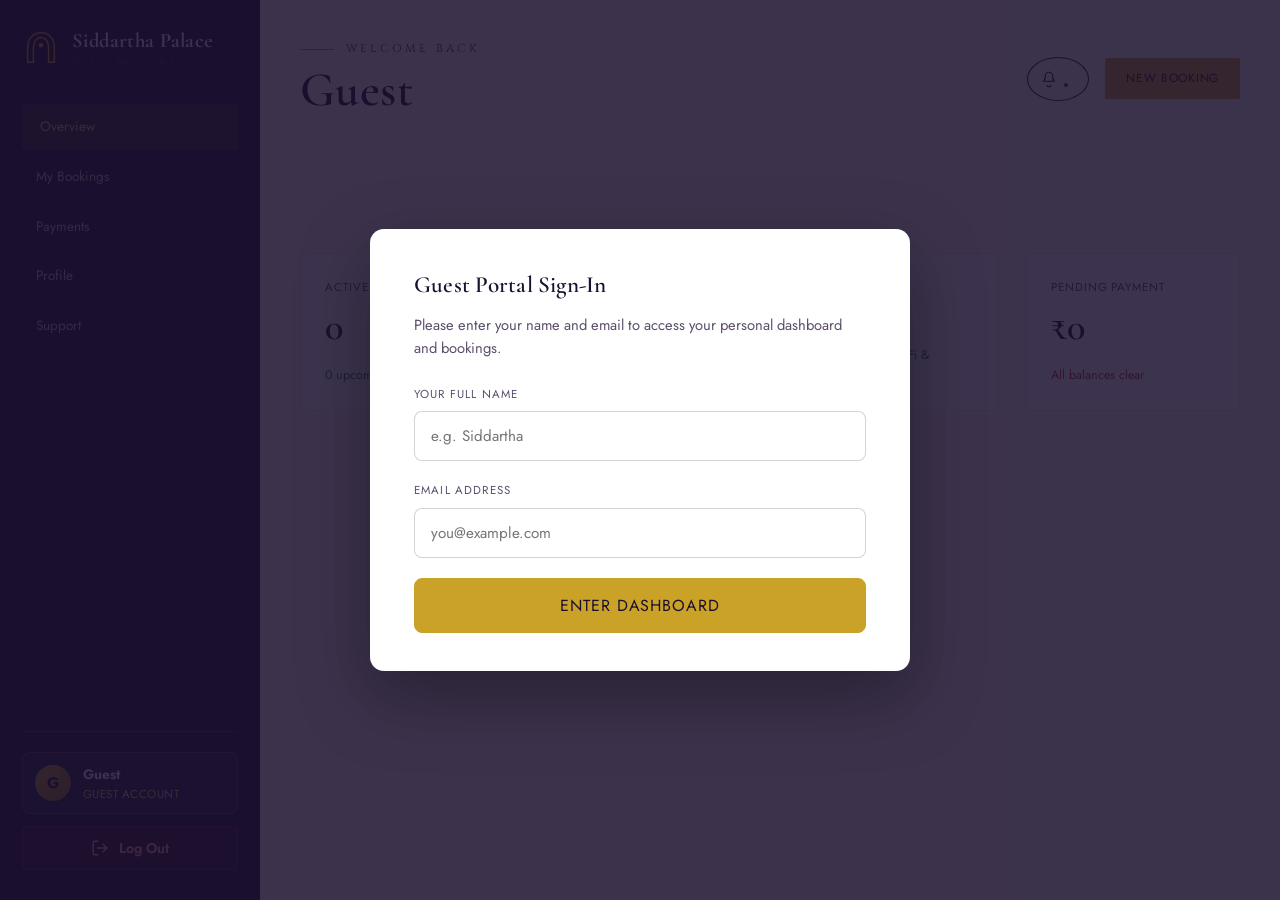
<file: customer-dashboard.html>
<!DOCTYPE html>
<html lang="en">
<head>
<meta charset="UTF-8">
<title>My Dashboard — Siddartha Palace</title>
<meta name="viewport" content="width=device-width, initial-scale=1.0">
<link rel="icon" href="data:,">
<link rel="stylesheet" href="assets/styles.css">
</head>
<body>
<div class="page-loader"><svg class="loader-mark" viewBox="0 0 40 40" fill="none"><path d="M20 4C10 4 4 12 4 20s6 16 16 16 16-8 16-16S30 4 20 4Z" stroke="#C9A227" stroke-width="1.4" stroke-dasharray="6 6"/></svg></div>

<div class="dash">
  <aside class="dash-side">
    <a href="index.html" class="brand" target="_blank" rel="noopener">
      <svg class="crest" viewBox="0 0 40 40" fill="none"><path d="M20 3C11 3 6 10 6 18v16h6V19c0-7 3.5-11 8-11s8 4 8 11v15h6V18C34 10 29 3 20 3Z" stroke="#C9A227" stroke-width="1.6"/><circle cx="20" cy="16" r="2.4" fill="#C9A227"/></svg>
      <span class="brand-text"><b>Siddartha Palace</b><em>Guest Account</em></span>
    </a>
    <nav class="dash-nav">
      <a href="#" class="active" onclick="switchSection(event,'overview')">Overview</a>
      <a href="#" onclick="switchSection(event,'bookings')">My Bookings</a>
      <a href="#" onclick="switchSection(event,'payments')">Payments</a>
      <a href="#" onclick="switchSection(event,'profile')">Profile</a>
      <a href="#" onclick="switchSection(event,'support')">Support</a>
    </nav>
    <div class="dash-side-footer">
      <div class="dash-user-card">
        <div class="dash-user-avatar" id="sidebarUserAvatar">G</div>
        <div class="dash-user-info">
          <b id="sidebarUserName">Guest</b>
          <span id="sidebarUserTier">Guest Account</span>
        </div>
      </div>
      <button type="button" class="dash-logout-btn" id="logoutBtn" onclick="handleCustomerLogout(event)">
        <svg width="18" height="18" viewBox="0 0 24 24" fill="none" stroke="currentColor" stroke-width="2" stroke-linecap="round" stroke-linejoin="round"><path d="M9 21H5a2 2 0 0 1-2-2V5a2 2 0 0 1 2-2h4"/><polyline points="16 17 21 12 16 7"/><line x1="21" y1="12" x2="9" y2="12"/></svg>
        <span>Log Out</span>
      </button>
    </div>
  </aside>

  <main class="dash-main">
    <!-- Success alert if redirected after booking -->
    <div id="bookingSuccessAlert" style="display:none; background:rgba(31,111,84,.12); border:1px solid var(--emerald); border-radius:6px; padding:14px 20px; margin-bottom:24px; color:var(--emerald); align-items:center; justify-content:space-between;">
      <div class="flex items-center gap-2">
        <svg width="20" height="20" viewBox="0 0 24 24" fill="none"><path d="M20 6L9 17l-5-5" stroke="currentColor" stroke-width="2" stroke-linecap="round"/></svg>
        <span id="bookingSuccessText"><b>Reservation Confirmed!</b> Your new booking has been saved to the database.</span>
      </div>
      <button onclick="document.getElementById('bookingSuccessAlert').style.display='none'" style="background:none; border:none; color:inherit; font-size:1.2rem; cursor:pointer;">&times;</button>
    </div>

    <div class="flex justify-between items-center" style="flex-wrap:wrap; gap:16px;">
      <div>
        <p class="eyebrow" style="margin-bottom:6px;">Welcome Back</p>
        <h2 id="guestGreetingName" style="margin-bottom:0;">Guest</h2>
      </div>
      <div class="flex items-center gap-2">
        <div class="notif-wrap">
          <button class="btn icon-only outline" aria-label="Notifications">
            <svg width="18" height="18" viewBox="0 0 24 24" fill="none"><path d="M12 3a5 5 0 00-5 5v3l-2 4h14l-2-4V8a5 5 0 00-5-5z" stroke="currentColor" stroke-width="1.6" fill="none"/><path d="M9.5 20a2.5 2.5 0 005 0" stroke="currentColor" stroke-width="1.6" fill="none"/></svg>
            <span class="notif-dot"></span>
          </button>
          <div class="notif-panel">
            <div class="notif-item"><b>Member Privileges</b><span id="notifTierText">Enjoy Bronze Tier member benefits</span></div>
            <div class="notif-item"><b>Concierge Desk</b><span>24/7 room service &amp; travel assistance</span></div>
          </div>
        </div>
        <a href="rooms.html" class="btn gold small"><span>New Booking</span></a>
      </div>
    </div>

    <!-- OVERVIEW -->
    <section id="sec-overview" class="dash-section mt-3">
      <div class="grid cols-4">
        <div class="kpi"><div class="lbl">Active Bookings</div><div class="num" id="kpiActiveBookings">0</div><div class="delta up" id="kpiActiveSub">0 upcoming stays</div></div>
        <div class="kpi"><div class="lbl">Total Stays</div><div class="num" id="kpiTotalStays">0</div><div class="delta up">Since registration</div></div>
        <div class="kpi"><div class="lbl">Loyalty Tier</div><div class="num" id="kpiLoyaltyTier" style="font-size:1.6rem;">Bronze</div><div class="delta up" id="kpiLoyaltyPts">Complimentary WiFi &amp; Breakfast</div></div>
        <div class="kpi"><div class="lbl">Pending Payment</div><div class="num" id="kpiPendingPay">₹0</div><div class="delta down" id="kpiPendingStatus">All balances clear</div></div>
      </div>

      <!-- UPCOMING STAY SECTION (DYNAMIC) -->
      <div id="upcomingStayContainer">
        <!-- Populated dynamically by JS -->
      </div>
    </section>

    <!-- BOOKINGS -->
    <section id="sec-bookings" class="dash-section mt-3" style="display:none;">
      <div class="flex justify-between items-center mb-2" style="margin-bottom:16px;">
        <h3 style="margin:0;">My Reservations</h3>
        <a href="rooms.html" class="btn gold small"><span>+ Book Another Room</span></a>
      </div>
      <div class="table-wrap">
        <table>
          <thead><tr><th>Booking ID</th><th>Room Type</th><th>Dates</th><th>Status</th><th>Total (INR)</th><th>Action</th></tr></thead>
          <tbody id="bookingsTableBody">
            <!-- Populated dynamically -->
          </tbody>
        </table>
      </div>
    </section>

    <!-- PAYMENTS -->
    <section id="sec-payments" class="dash-section mt-3" style="display:none;">
      <div class="grid cols-3">
        <div class="kpi"><div class="lbl">Total Paid</div><div class="num" id="kpiPaidTotal">₹0</div></div>
        <div class="kpi"><div class="lbl">Pending Balance</div><div class="num" id="kpiPendingTotal">₹0</div></div>
        <div class="kpi"><div class="lbl">Preferred Method</div><div class="num" style="font-size:1.4rem;" id="kpiPrefMethod">UPI</div></div>
      </div>
      <div class="table-wrap mt-2">
        <table>
          <thead><tr><th>Payment ID</th><th>Booking Code</th><th>Amount</th><th>Method</th><th>Status</th><th>Receipt</th></tr></thead>
          <tbody id="paymentsTableBody">
            <!-- Populated dynamically -->
          </tbody>
        </table>
      </div>
    </section>

    <!-- PROFILE -->
    <section id="sec-profile" class="dash-section mt-3" style="display:none;">
      <div class="panel" style="max-width:760px; padding:38px 44px; border-radius:14px;">
        <h3>My Profile</h3>
        <div class="divider-arch" style="margin:14px 0 24px;"></div>
        <form id="profileForm">
          <div class="form-row">
            <div class="form-field"><label>Full Name</label><input type="text" id="profName" required placeholder="Your full name" style="padding:13px 16px; border-radius:8px;"></div>
            <div class="form-field"><label>Phone Number</label><input type="tel" id="profPhone" placeholder="+91 98765 43210" style="padding:13px 16px; border-radius:8px;"></div>
          </div>
          <div class="form-field"><label>Email Address</label><input type="email" id="profEmail" readonly style="background:rgba(27,16,48,.04); cursor:not-allowed; padding:13px 16px; border-radius:8px;"></div>
          <div class="form-field"><label>Nationality</label><input type="text" id="profNation" value="India" style="padding:13px 16px; border-radius:8px;"></div>
          <button type="submit" class="btn gold" style="padding:14px 28px; border-radius:8px;"><span>Save Profile Changes</span></button>
        </form>
        <div class="divider-arch" style="margin:34px 0 20px;"></div>
        <form id="passForm">
          <h3 style="font-size:1.2rem;">Change Password</h3>
          <div class="form-field mt-1"><label>Current Password</label><input type="password" placeholder="••••••••" style="padding:13px 16px; border-radius:8px;"></div>
          <div class="form-field"><label>New Password</label><input type="password" placeholder="At least 8 characters" style="padding:13px 16px; border-radius:8px;"></div>
          <button type="submit" class="btn outline" style="padding:14px 28px; border-radius:8px;"><span>Update Password</span></button>
        </form>
      </div>
    </section>

    <!-- SUPPORT -->
    <section id="sec-support" class="dash-section mt-3" style="display:none;">
      <div class="panel" style="max-width:760px; padding:38px 44px; border-radius:14px;">
        <h3>Contact Concierge Support</h3>
        <div class="divider-arch" style="margin:14px 0 24px;"></div>
        <form id="supportForm">
          <div class="form-field"><label>Subject</label><input type="text" required placeholder="e.g. Early check-in or airport pickup request" style="padding:13px 16px; border-radius:8px;"></div>
          <div class="form-field"><label>Message</label><textarea rows="5" required placeholder="Tell us how we can assist you" style="padding:13px 16px; border-radius:8px;"></textarea></div>
          <button type="submit" class="btn gold" style="padding:14px 28px; border-radius:8px;"><span>Send Request</span></button>
        </form>
      </div>
    </section>
  </main>
</div>

<!-- Identification Modal if user visits directly without login -->
<div id="identifyModal" style="display:none; position:fixed; inset:0; background:rgba(27,16,48,.85); z-index:1000; align-items:center; justify-content:center; padding:20px;">
  <div style="background:#fff; border-radius:14px; max-width:540px; width:100%; padding:38px 44px; box-shadow:0 25px 70px rgba(0,0,0,.35);">
    <h3 style="margin-top:0; font-size:1.45rem;">Guest Portal Sign-In</h3>
    <p class="muted" style="font-size:.92rem; margin-bottom:24px;">Please enter your name and email to access your personal dashboard and bookings.</p>
    <form id="identifyForm">
      <div class="form-field">
        <label for="idName">Your Full Name</label>
        <input type="text" id="idName" required placeholder="e.g. Siddartha" style="padding:13px 16px; border-radius:8px;">
      </div>
      <div class="form-field">
        <label for="idEmail">Email Address</label>
        <input type="email" id="idEmail" required placeholder="you@example.com" style="padding:13px 16px; border-radius:8px;">
      </div>
      <button type="submit" class="btn gold block" style="padding:15px; font-size:1rem; border-radius:8px;"><span>Enter Dashboard</span></button>
    </form>
  </div>
</div>

<script src="assets/script.js"></script>
<script>
  const API_BASE = '/api';

  function getRoomImage(roomType) {
    const t = (roomType || '').toLowerCase();
    if (t.includes('deluxe')) return 'assets/images/rooms/deluxe-double.jpg';
    if (t.includes('executive')) return 'assets/images/rooms/executive-suite.jpg';
    if (t.includes('presidential')) return 'assets/images/rooms/presidential-suite.jpg';
    if (t.includes('family')) return 'assets/images/rooms/family-room.jpg';
    if (t.includes('standard double')) return 'assets/images/rooms/standard-double.jpg';
    return 'assets/images/rooms/standard-single.jpg';
  }

  function switchSection(e, name) {
    e.preventDefault();
    document.querySelectorAll('.dash-nav a').forEach(a => a.classList.remove('active'));
    e.target.classList.add('active');
    document.querySelectorAll('.dash-section').forEach(s => s.style.display = 'none');
    const sec = document.getElementById('sec-' + name);
    if (sec) sec.style.display = 'block';
  }

  function handleCustomerLogout(e) {
    if (e) {
      if (typeof e.preventDefault === 'function') e.preventDefault();
      if (typeof e.stopPropagation === 'function') e.stopPropagation();
    }
    localStorage.removeItem('sp_user');
    localStorage.removeItem('sp_token');
    window.dispatchEvent(new Event('user-auth-changed'));
    window.location.href = 'login.html';
  }

  document.getElementById('logoutBtn')?.addEventListener('click', handleCustomerLogout);

  let currentUser = null;
  let userBookings = [];

  async function initDashboard() {
    const savedUser = localStorage.getItem('sp_user');
    if (!savedUser) {
      document.getElementById('identifyModal').style.display = 'flex';
      return;
    }

    currentUser = JSON.parse(savedUser);
    renderUserProfile(currentUser);

    await loadCustomerData(currentUser.email);

    const urlParams = new URLSearchParams(window.location.search);
    if (urlParams.get('booked') === '1') {
      const code = urlParams.get('code') || '';
      const alertBox = document.getElementById('bookingSuccessAlert');
      alertBox.style.display = 'flex';
      document.getElementById('bookingSuccessText').innerHTML = '<b>Reservation Confirmed!</b> Booking <strong>' + code + '</strong> has been saved. Your upcoming stay is shown below.';
      window.history.replaceState({}, document.title, window.location.pathname);
    }
  }

  function renderUserProfile(user) {
    const name = user.full_name || 'Valued Guest';
    const initial = (name.trim().charAt(0) || 'G').toUpperCase();
    const tier = user.loyalty_tier || 'Bronze';

    document.getElementById('guestGreetingName').textContent = name;
    document.getElementById('kpiLoyaltyTier').textContent = tier;
    document.getElementById('notifTierText').textContent = 'Enjoy ' + tier + ' Tier member perks';

    // Sidebar user profile card
    const sideAvatar = document.getElementById('sidebarUserAvatar');
    const sideName = document.getElementById('sidebarUserName');
    const sideTier = document.getElementById('sidebarUserTier');
    if (sideAvatar) sideAvatar.textContent = initial;
    if (sideName) sideName.textContent = name;
    if (sideTier) sideTier.textContent = tier + ' Tier Guest';

    document.getElementById('profName').value = name;
    document.getElementById('profEmail').value = user.email || '';
    document.getElementById('profPhone').value = user.phone_number || '';
    document.getElementById('profNation').value = user.nationality || 'India';
  }

  async function loadCustomerData(email) {
    if (!email) return;

    try {
      const pResp = await fetch(`${API_BASE}/auth/profile?email=${encodeURIComponent(email)}`);
      const pData = await pResp.json();
      if (pData.success && pData.data) {
        currentUser = { ...currentUser, ...pData.data };
        localStorage.setItem('sp_user', JSON.stringify(currentUser));
        renderUserProfile(currentUser);
      }
    } catch (err) {
      console.warn('Profile fetch fallback to local store:', err);
    }

    try {
      const bResp = await fetch(`${API_BASE}/bookings?email=${encodeURIComponent(email)}`);
      const bData = await bResp.json();
      if (bData.success && Array.isArray(bData.data)) {
        userBookings = bData.data;
      }
    } catch (err) {
      console.warn('Bookings API fallback to local store:', err);
    }

    if (!userBookings.length) {
      const localBookings = JSON.parse(localStorage.getItem('sp_user_bookings') || '[]');
      userBookings = localBookings.filter(b => !b.customer_email || b.customer_email.toLowerCase() === email.toLowerCase());
    }

    renderDashboardBookings(userBookings);
  }

  function renderDashboardBookings(bookings) {
    const upcomingContainer = document.getElementById('upcomingStayContainer');
    const bookingsTbody = document.getElementById('bookingsTableBody');
    const paymentsTbody = document.getElementById('paymentsTableBody');

    const activeList = bookings.filter(b => b.booking_status === 'upcoming' || b.booking_status === 'checked_in');
    const totalCount = bookings.length;
    let totalPaid = 0;
    let pendingBal = 0;

    bookings.forEach(b => {
      if (b.payment_status === 'completed') totalPaid += parseFloat(b.total_amount || 0);
      else if (b.payment_status === 'pending') pendingBal += parseFloat(b.total_amount || 0);
    });

    document.getElementById('kpiActiveBookings').textContent = activeList.length;
    document.getElementById('kpiActiveSub').textContent = `${activeList.length} upcoming stay${activeList.length === 1 ? '' : 's'}`;
    document.getElementById('kpiTotalStays').textContent = totalCount;
    document.getElementById('kpiPendingPay').textContent = '₹' + pendingBal.toLocaleString('en-IN');
    document.getElementById('kpiPendingStatus').textContent = pendingBal > 0 ? 'Payment due soon' : 'All balances clear';
    document.getElementById('kpiPaidTotal').textContent = '₹' + totalPaid.toLocaleString('en-IN');
    document.getElementById('kpiPendingTotal').textContent = '₹' + pendingBal.toLocaleString('en-IN');

    if (activeList.length === 0) {
      upcomingContainer.innerHTML = `
        <div class="panel mt-3 text-center" style="padding:48px 24px; border:1px dashed rgba(201,162,39,.35); background:rgba(251,248,241,.6);">
          <div style="width:60px; height:60px; border-radius:50%; background:rgba(201,162,39,.15); margin:0 auto 16px; display:flex; align-items:center; justify-content:center; color:var(--gold);">
            <svg width="28" height="28" viewBox="0 0 24 24" fill="none"><path d="M3 9l9-7 9 7v11a2 2 0 01-2 2H5a2 2 0 01-2-2z" stroke="currentColor" stroke-width="1.6"/><polyline points="9 22 9 12 15 12 15 22" stroke="currentColor" stroke-width="1.6"/></svg>
          </div>
          <h3 style="margin-bottom:8px;">You Have No Active Bookings</h3>
          <p class="muted" style="max-width:460px; margin:0 auto 24px;">Experience the serenity and heritage luxury of Siddartha Palace. Choose from our handcrafted suites and reserve your stay.</p>
          <a href="rooms.html" class="btn gold"><span>Browse &amp; Book Rooms</span></a>
        </div>
      `;
    } else {
      const topStay = activeList[0];
      const roomImg = getRoomImage(topStay.room_type);
      const floor = topStay.floor || (topStay.room_number ? topStay.room_number.charAt(0) : '1');
      upcomingContainer.innerHTML = `
        <div class="panel mt-3">
          <div class="flex justify-between items-center" style="flex-wrap:wrap; gap:10px;">
            <div>
              <span class="badge ok">✓ Confirmed &amp; Guaranteed</span>
              <span class="tag" style="margin-left:8px;">Booking #${topStay.booking_code}</span>
            </div>
            <span class="badge" style="background:rgba(30,130,76,.1); color:#1e824c; border:1px solid rgba(30,130,76,.3); font-size:.78rem;">
              📨 Room Voucher Dispatched via Email &amp; SMS
            </span>
          </div>
          <div class="divider-arch" style="margin:14px 0 20px;"></div>
          <div class="flex justify-between items-start" style="flex-wrap:wrap; gap:20px;">
            <div class="flex gap-2 items-start" style="flex:1; min-width:280px;">
              <div class="art-panel arch-frame" style="width:110px; height:110px; position:relative; overflow:hidden; border-radius:10px; flex-shrink:0;">
                <img class="room-img" src="${roomImg}" alt="${topStay.room_type}" style="width:100%; height:100%; object-fit:cover;">
              </div>
              <div>
                <h3 style="margin-bottom:4px; font-size:1.25rem;">${topStay.room_type}</h3>
                <p style="margin-bottom:6px; color:var(--maroon); font-weight:600;">
                  🚪 Assigned: Room ${topStay.room_number || '101'} · Floor ${floor}
                </p>
                <p class="muted" style="margin-bottom:6px; font-size:.85rem;">
                  📅 <strong>Check-in:</strong> ${topStay.check_in_date} (From 2:00 PM) → <strong>Check-out:</strong> ${topStay.check_out_date} (Until 11:00 AM)
                </p>
                <p class="muted" style="margin-bottom:8px; font-size:.82rem;">
                  ⏳ <strong>Duration:</strong> ${topStay.nights || 1} Night${(topStay.nights || 1) === 1 ? '' : 's'} · 👥 <strong>Guests:</strong> ${topStay.guests_count || 1} Guest${(topStay.guests_count || 1) === 1 ? '' : 's'} · 💰 <strong>Total Paid:</strong> ₹${Number(topStay.total_amount || 0).toLocaleString('en-IN')}
                </p>
                <div class="flex gap-1" style="flex-wrap:wrap;">
                  <span style="font-size:.74rem; background:rgba(201,162,39,.12); color:var(--ink); padding:2px 8px; border-radius:4px;">✨ Palace Wi-Fi</span>
                  <span style="font-size:.74rem; background:rgba(201,162,39,.12); color:var(--ink); padding:2px 8px; border-radius:4px;">☕ Breakfast Included</span>
                  <span style="font-size:.74rem; background:rgba(201,162,39,.12); color:var(--ink); padding:2px 8px; border-radius:4px;">🏊 Pool Access</span>
                  <span style="font-size:.74rem; background:rgba(201,162,39,.12); color:var(--ink); padding:2px 8px; border-radius:4px;">🚗 Free Valet</span>
                </div>
              </div>
            </div>
            <div class="flex gap-1" style="align-self:center;">
              <button class="btn small outline" onclick="openInvoice('${topStay.booking_code}', '${topStay.room_type}', '${topStay.total_amount}')"><span>View Invoice</span></button>
              <button class="btn small outline" onclick="cancelStay('${topStay.booking_code}')" style="color:var(--maroon); border-color:rgba(110,30,43,.3);"><span>Cancel</span></button>
            </div>
          </div>
        </div>
      `;
    }

    if (bookings.length === 0) {
      bookingsTbody.innerHTML = `
        <tr>
          <td colspan="6" class="text-center muted" style="padding:32px 16px;">
            No bookings found. <a href="rooms.html" style="color:var(--maroon); text-decoration:underline; font-weight:500;">Reserve your first stay</a> at Siddartha Palace.
          </td>
        </tr>
      `;
    } else {
      bookingsTbody.innerHTML = bookings.map(b => {
        const badgeClass = b.booking_status === 'upcoming' ? 'warn' : b.booking_status === 'checked_out' ? 'ok' : b.booking_status === 'cancelled' ? 'bad' : 'info';
        const badgeLabel = b.booking_status === 'upcoming' ? 'Upcoming' : b.booking_status === 'checked_out' ? 'Completed' : b.booking_status === 'cancelled' ? 'Cancelled' : 'Checked-In';
        return `
          <tr>
            <td><b>${b.booking_code}</b></td>
            <td>${b.room_type}</td>
            <td>${b.check_in_date} – ${b.check_out_date}</td>
            <td><span class="badge ${badgeClass}">${badgeLabel}</span></td>
            <td><b>₹${parseFloat(b.total_amount || 0).toLocaleString('en-IN')}</b></td>
            <td class="flex gap-1">
              <button class="btn small outline" onclick="openInvoice('${b.booking_code}', '${b.room_type}', '${b.total_amount}')"><span>View</span></button>
              ${b.booking_status === 'upcoming' ? `<button class="btn small outline" onclick="cancelStay('${b.booking_code}')" style="color:var(--maroon);"><span>Cancel</span></button>` : ''}
            </td>
          </tr>
        `;
      }).join('');
    }

    if (bookings.length === 0) {
      paymentsTbody.innerHTML = `
        <tr>
          <td colspan="6" class="text-center muted" style="padding:32px 16px;">
            No payment records found.
          </td>
        </tr>
      `;
    } else {
      paymentsTbody.innerHTML = bookings.map((b, idx) => {
        const payId = 'P' + String(1000 + idx + 1).padStart(5, '0');
        const isPaid = b.payment_status === 'completed';
        return `
          <tr>
            <td>${payId}</td>
            <td>${b.booking_code}</td>
            <td><b>₹${parseFloat(b.total_amount || 0).toLocaleString('en-IN')}</b></td>
            <td>${b.payment_method || 'UPI'}</td>
            <td><span class="badge ${isPaid ? 'ok' : 'warn'}">${isPaid ? 'Completed' : 'Pending'}</span></td>
            <td><button class="btn small outline" onclick="openInvoice('${b.booking_code}', '${b.room_type}', '${b.total_amount}')"><span>Receipt</span></button></td>
          </tr>
        `;
      }).join('');
    }
  }

  function openInvoice(code, room, amount) {
    const guest = currentUser ? currentUser.full_name : 'Guest';
    openResult({
      title: 'Booking Invoice',
      heading: 'Siddartha Palace Invoice',
      message: `Official invoice for reservation ${code}. Thank you for choosing Siddartha Palace, ${guest}.`,
      icon: 'download',
      tone: 'gold',
      meta: [
        { label: 'Booking Code', value: code },
        { label: 'Guest Name', value: guest },
        { label: 'Room Type', value: room },
        { label: 'Total Paid', value: '₹' + parseFloat(amount || 0).toLocaleString('en-IN') },
        { label: 'Status', value: 'Confirmed & Paid' }
      ]
    });
  }

  async function cancelStay(code) {
    if (!confirm(`Are you sure you want to cancel reservation ${code}?`)) return;

    try {
      await fetch(`${API_BASE}/bookings/${code}/cancel`, { method: 'PUT' });
    } catch (err) {
      console.warn('Cancel API fallback:', err);
    }

    userBookings = userBookings.map(b => b.booking_code === code ? { ...b, booking_status: 'cancelled' } : b);
    localStorage.setItem('sp_user_bookings', JSON.stringify(userBookings));
    renderDashboardBookings(userBookings);

    openResult({
      title: 'Cancel Reservation',
      heading: 'Reservation Cancelled',
      message: `Reservation ${code} has been cancelled. Any eligible refund will be processed to your original payment method.`,
      icon: 'trash',
      tone: 'maroon',
      meta: [{ label: 'Booking Code', value: code }, { label: 'Status', value: 'Cancelled' }]
    });
  }

  document.getElementById('profileForm').addEventListener('submit', async (e) => {
    e.preventDefault();
    const full_name = document.getElementById('profName').value.trim();
    const phone_number = document.getElementById('profPhone').value.trim();
    const nationality = document.getElementById('profNation').value.trim();
    const email = currentUser?.email || document.getElementById('profEmail').value.trim();

    currentUser = { ...currentUser, full_name, phone_number, nationality, email };
    localStorage.setItem('sp_user', JSON.stringify(currentUser));
    renderUserProfile(currentUser);

    try {
      await fetch(`${API_BASE}/auth/profile`, {
        method: 'PUT',
        headers: { 'Content-Type': 'application/json' },
        body: JSON.stringify({ email, full_name, phone_number, nationality })
      });
    } catch (err) {
      console.warn('Profile update API error:', err);
    }

    openResult({
      title: 'Save Changes',
      heading: 'Profile Updated',
      message: `Your profile details have been saved to the database. Welcome, ${full_name}!`,
      icon: 'check',
      tone: 'gold'
    });
  });

  document.getElementById('identifyForm').addEventListener('submit', async (e) => {
    e.preventDefault();
    const full_name = document.getElementById('idName').value.trim();
    const email = document.getElementById('idEmail').value.trim();
    if (!full_name || !email) return;

    try {
      const resp = await fetch(`${API_BASE}/auth/google`, {
        method: 'POST',
        headers: { 'Content-Type': 'application/json' },
        body: JSON.stringify({ full_name, email })
      });
      const data = await resp.json();
      if (data.success && data.user) {
        currentUser = data.user;
      }
    } catch (err) {
      currentUser = { full_name, email, loyalty_tier: 'Bronze', role: 'customer' };
    }

    if (!currentUser) currentUser = { full_name, email, loyalty_tier: 'Bronze', role: 'customer' };
    localStorage.setItem('sp_user', JSON.stringify(currentUser));
    document.getElementById('identifyModal').style.display = 'none';

    renderUserProfile(currentUser);
    await loadCustomerData(currentUser.email);
  });

  document.getElementById('passForm').addEventListener('submit', (e) => {
    e.preventDefault();
    openResult({ title: 'Update Password', heading: 'Password Updated', message: 'Your password has been changed securely.', icon: 'check', tone: 'gold' });
  });

  document.getElementById('supportForm').addEventListener('submit', (e) => {
    e.preventDefault();
    if (!validateForm(e.target)) return;
    openResult({ title: 'Send Message', heading: 'Message Sent', message: 'Our concierge team will respond to your request shortly.', icon: 'mail', tone: 'gold' });
  });

  document.addEventListener('DOMContentLoaded', initDashboard);
</script>
</body>
</html>
</file>
<file: assets/styles.css>
/* =========================================================
   SIDDARTHA PALACE — Design System
   Display: Cormorant Garamond | Body: Jost | Label: Cinzel
   Palette: Indigo Night / Antique Gold / Royal Maroon / Ivory
   Signature: the Jharokha arch — palace window silhouette
   ========================================================= */

@import url('https://fonts.googleapis.com/css2?family=Cormorant+Garamond:ital,wght@0,400;0,500;0,600;0,700;1,500&family=Cinzel:wght@500;600&family=Jost:wght@300;400;500;600&display=swap');

:root{
  --ink:#1B1030;
  --ink-2:#241541;
  --maroon:#6E1E2B;
  --maroon-light:#8C2C3B;
  --gold:#C9A227;
  --gold-light:#E7C766;
  --gold-dim:#8a7327;
  --ivory:#F6F0E3;
  --paper:#FBF8F1;
  --text-dark:#251A33;
  --text-soft:#5B4E6B;
  --emerald:#1F6F54;
  --line:rgba(201,162,39,0.35);
  --shadow:0 20px 50px rgba(27,16,48,0.25);
  --radius-arch: 160px 160px 8px 8px;
  --ease: cubic-bezier(.22,.7,.2,1);
}

*{box-sizing:border-box;}
html{scroll-behavior:smooth;}
body{
  margin:0;
  background:var(--paper);
  color:var(--text-dark);
  font-family:'Jost',sans-serif;
  font-weight:400;
  line-height:1.6;
  overflow-x:hidden;
}
h1,h2,h3,h4{
  font-family:'Cormorant Garamond',serif;
  color:var(--ink);
  margin:0 0 .4em;
  font-weight:600;
  letter-spacing:.01em;
}
h1{font-size:clamp(2.6rem,5.5vw,4.6rem); line-height:1.05;}
h2{font-size:clamp(2rem,4vw,3rem); line-height:1.1;}
h3{font-size:clamp(1.3rem,2vw,1.7rem);}
p{color:var(--text-soft); margin:0 0 1em;}
a{color:inherit; text-decoration:none;}
ul{margin:0; padding:0; list-style:none;}
img,svg{display:block; max-width:100%;}
.container{max-width:1180px; margin:0 auto; padding:0 28px;}

.eyebrow{
  font-family:'Cinzel',serif;
  font-size:.72rem;
  letter-spacing:.28em;
  text-transform:uppercase;
  color:var(--maroon);
  display:flex;
  align-items:center;
  gap:12px;
  margin-bottom:14px;
}
.eyebrow::before{
  content:"";
  width:34px; height:1px;
  background:var(--gold);
}

/* ---------- Motion base ---------- */
@media (prefers-reduced-motion: reduce){
  *{animation-duration:.001ms !important; animation-iteration-count:1 !important; transition-duration:.001ms !important; scroll-behavior:auto !important;}
}
.reveal{opacity:0; transform:translateY(28px); transition:opacity .8s var(--ease), transform .8s var(--ease);}
.reveal.in{opacity:1; transform:translateY(0);}
.reveal-stagger > *{opacity:0; transform:translateY(24px); transition:opacity .7s var(--ease), transform .7s var(--ease);}
.reveal-stagger.in > *{opacity:1; transform:translateY(0);}
.reveal-stagger.in > *:nth-child(1){transition-delay:.05s;}
.reveal-stagger.in > *:nth-child(2){transition-delay:.15s;}
.reveal-stagger.in > *:nth-child(3){transition-delay:.25s;}
.reveal-stagger.in > *:nth-child(4){transition-delay:.35s;}
.reveal-stagger.in > *:nth-child(5){transition-delay:.45s;}
.reveal-stagger.in > *:nth-child(6){transition-delay:.55s;}

/* ---------- Jharokha arch signature ---------- */
.arch-frame{
  position:relative;
  border-radius: var(--radius-arch);
  overflow:hidden;
  isolation:isolate;
}
.arch-frame::after{
  content:"";
  position:absolute; inset:10px;
  border:1px solid rgba(247,240,224,.55);
  border-radius: 145px 145px 4px 4px;
  pointer-events:none;
}
.art-panel{
  position:relative;
  background:
    radial-gradient(120% 90% at 30% 0%, rgba(201,162,39,.35), transparent 60%),
    radial-gradient(90% 70% at 85% 100%, rgba(110,30,43,.55), transparent 60%),
    linear-gradient(160deg,#241541 0%, #1B1030 55%, #2b1240 100%);
}
.art-panel.gold{
  background:
    radial-gradient(110% 90% at 20% 10%, rgba(255,255,255,.25), transparent 55%),
    linear-gradient(150deg,#C9A227, #8a5a1e 65%, #6E1E2B 130%);
}
.art-panel.jali::before{
  content:"";
  position:absolute; inset:0;
  background-image: radial-gradient(rgba(247,240,224,.35) 1.4px, transparent 1.6px);
  background-size:16px 16px;
  opacity:.5;
  mix-blend-mode:overlay;
}
.art-panel .motif{
  position:absolute; inset:0; margin:auto;
  width:60%; opacity:.9;
}

/* ---------- Buttons ---------- */
.btn{
  --btn-bg:var(--ink);
  --btn-fg:var(--ivory);
  display:inline-flex; align-items:center; justify-content:center; gap:10px;
  font-family:'Jost',sans-serif;
  font-size:.86rem;
  letter-spacing:.06em;
  text-transform:uppercase;
  padding:15px 30px;
  border-radius:2px;
  border:1px solid var(--btn-bg);
  background:var(--btn-bg);
  color:var(--btn-fg);
  cursor:pointer;
  position:relative;
  overflow:hidden;
  transition:transform .35s var(--ease), box-shadow .35s var(--ease), color .35s ease, background .35s ease;
}
.btn::before{
  content:"";
  position:absolute; inset:0;
  background:var(--gold);
  transform:scaleX(0);
  transform-origin:left;
  transition:transform .45s var(--ease);
  z-index:0;
}
.btn span{position:relative; z-index:1; display:inline-flex; align-items:center; gap:10px; transition:color .35s ease;}
.btn:hover{ box-shadow:0 12px 30px rgba(201,162,39,.35); transform:translateY(-2px);}
.btn:hover::before{transform:scaleX(1);}
.btn:hover span{color:var(--ink);}
.btn:active{transform:translateY(0) scale(.98);}

.btn.gold{--btn-bg:var(--gold); --btn-fg:var(--ink); border-color:var(--gold);}
.btn.gold::before{background:var(--ink);}
.btn.gold:hover span{color:var(--ivory);}

.btn.outline{--btn-bg:transparent; --btn-fg:var(--ink); border-color:var(--ink);}
.btn.outline::before{background:var(--ink);}
.btn.outline:hover span{color:var(--ivory);}

.btn.outline-light{--btn-bg:transparent; --btn-fg:var(--ivory); border-color:rgba(247,240,224,.5);}
.btn.outline-light::before{background:var(--gold);}
.btn.outline-light:hover span{color:var(--ink);}
.btn.outline-light:hover{border-color:var(--gold);}

.btn.small{padding:10px 20px; font-size:.74rem;}
.btn.block{width:100%;}
.btn[disabled]{opacity:.5; cursor:not-allowed; transform:none !important; box-shadow:none !important;}

.btn.icon-only{padding:12px; border-radius:50%;}

/* ripple */
.ripple{position:absolute; border-radius:50%; background:rgba(255,255,255,.55); transform:scale(0); animation:rippleAnim .6s var(--ease); pointer-events:none; z-index:2;}
@keyframes rippleAnim{to{transform:scale(3); opacity:0;}}

/* ---------- Nav ---------- */
.site-header{
  position:sticky; top:0; z-index:200;
  background:rgba(251,248,241,.86);
  backdrop-filter:blur(10px);
  border-bottom:1px solid var(--line);
  transition:box-shadow .3s ease;
}
.site-header.scrolled{box-shadow:0 8px 24px rgba(27,16,48,.08);}
.nav-wrap{
  display:flex; align-items:center; justify-content:space-between;
  padding:16px 28px; max-width:1180px; margin:0 auto;
}
.brand{display:flex; align-items:center; gap:12px;}
.brand .crest{width:38px; height:38px;}
.brand .brand-text{font-family:'Cormorant Garamond',serif; line-height:1;}
.brand .brand-text b{display:block; font-size:1.28rem; color:var(--ink); letter-spacing:.02em;}
.brand .brand-text em{font-style:normal; font-family:'Cinzel',serif; font-size:.55rem; letter-spacing:.28em; color:var(--maroon);}

.nav-links{display:flex; gap:2px; align-items:center;}
.nav-links a{
  position:relative;
  padding:10px 16px;
  font-size:.85rem;
  letter-spacing:.03em;
  color:var(--text-dark);
  transition:color .25s ease;
}
.nav-links a::after{
  content:""; position:absolute; left:16px; right:16px; bottom:6px; height:1px;
  background:var(--gold); transform:scaleX(0); transform-origin:left; transition:transform .35s var(--ease);
}
.nav-links a:hover, .nav-links a.active{color:var(--maroon);}
.nav-links a:hover::after, .nav-links a.active::after{transform:scaleX(1);}

.nav-cta{display:flex; align-items:center; gap:10px;}
.burger{display:none; flex-direction:column; gap:5px; background:none; border:none; cursor:pointer; padding:8px;}
.burger span{width:24px; height:2px; background:var(--ink); transition:transform .3s ease, opacity .3s ease;}

@media (max-width:960px){
  .nav-links{
    position:fixed; inset:70px 0 0 0; background:var(--paper); flex-direction:column;
    align-items:flex-start; padding:20px 28px; gap:4px; transform:translateY(-12px);
    opacity:0; pointer-events:none; transition:opacity .3s ease, transform .3s ease;
    border-top:1px solid var(--line);
  }
  .nav-links.open{opacity:1; transform:translateY(0); pointer-events:auto;}
  .nav-links a{width:100%; padding:14px 4px; border-bottom:1px solid rgba(27,16,48,.06);}
  .burger{display:flex;}
  .nav-cta .btn.small{padding:9px 14px; font-size:.68rem;}
}

/* ---------- Hero ---------- */
.hero{
  position:relative;
  min-height:96vh;
  display:flex; align-items:center;
  color:var(--ivory);
  background:#120A1E;
  overflow:hidden;
}
.hero::before{
  content:"";
  position:absolute; inset:0;
  background-image: 
    linear-gradient(180deg, rgba(18, 10, 30, 0.12) 0%, rgba(18, 10, 30, 0.35) 45%, rgba(18, 10, 30, 0.85) 90%, #120A1E 100%),
    radial-gradient(ellipse at 50% 25%, rgba(18, 10, 30, 0.0) 0%, rgba(18, 10, 30, 0.65) 100%),
    url('images/hero-palace.jpg');
  background-size: cover;
  background-position: center 18%;
  background-repeat: no-repeat;
  z-index: 1;
  transform: scale(1.02);
  animation: heroKenBurns 20s ease-in-out infinite alternate;
}
@keyframes heroKenBurns {
  0% { transform: scale(1.02) translateY(0); }
  100% { transform: scale(1.06) translateY(12px); }
}
.hero-inner{
  position:relative; 
  z-index:2; 
  padding:120px 28px 65px; 
  max-width:1180px; 
  margin:0 auto; 
  width:100%;
}
.hero h1{
  color:var(--ivory);
  text-shadow: 0 4px 20px rgba(0,0,0,0.65), 0 1px 3px rgba(0,0,0,0.8);
  margin-bottom: 16px;
}
.hero h1 .accent{
  color:var(--gold-light); 
  font-style:italic;
  text-shadow: 0 0 25px rgba(201,162,39,0.4);
}
.hero p.lede{
  color:rgba(255,250,240,.92); 
  max-width:540px; 
  font-size:1.06rem;
  line-height: 1.55;
  text-shadow: 0 2px 10px rgba(0,0,0,0.7);
}
.hero-cta{display:flex; gap:16px; flex-wrap:wrap; margin-top:28px;}

/* ===== ROYAL STATS BAR STRIP ===== */
.hero-stats-bar {
  display: flex;
  align-items: center;
  justify-content: space-around;
  background: #ffffff;
  border: 1px solid rgba(201, 162, 39, 0.25);
  border-radius: 12px;
  padding: 18px 24px;
  box-shadow: 0 10px 30px rgba(27, 16, 48, 0.08);
  margin-top: 24px;
  flex-wrap: wrap;
  gap: 16px;
}

.stat-pill {
  text-align: center;
  flex: 1;
  min-width: 140px;
}

.stat-pill b {
  display: block;
  font-family: 'Cormorant Garamond', serif;
  font-size: 2.2rem;
  color: var(--maroon);
  line-height: 1.1;
  font-weight: 600;
}

.stat-pill span {
  font-size: 0.76rem;
  letter-spacing: 0.08em;
  text-transform: uppercase;
  color: var(--text-soft);
  font-weight: 500;
  margin-top: 4px;
  display: block;
}

.stat-pill-divider {
  width: 1px;
  height: 36px;
  background: rgba(201, 162, 39, 0.25);
}

@media (max-width: 768px) {
  .stat-pill-divider { display: none; }
  .hero-stats-bar { padding: 16px; }
}

.hero-fade-up{opacity:0; transform:translateY(30px); animation:heroUp 1s var(--ease) forwards;}
.hero-fade-up.d1{animation-delay:.15s;}
.hero-fade-up.d2{animation-delay:.35s;}
.hero-fade-up.d3{animation-delay:.55s;}
.hero-fade-up.d4{animation-delay:.75s;}
@keyframes heroUp{to{opacity:1; transform:translateY(0);}}

/* ---------- Celestial Sky Elements (Moon & Flying Birds) ---------- */
.hero-sky-elements {
  position: absolute;
  inset: 0;
  pointer-events: none;
  z-index: 2;
  overflow: hidden;
}

/* Luminous Palace Moon (Positioned in Right Top Sky) */
.palace-moon {
  position: absolute;
  top: 24px;
  right: 5%;
  left: auto;
  transform: none;
  width: 82px;
  height: 82px;
  border-radius: 50%;
  z-index: 2;
}

.moon-body {
  position: relative;
  width: 100%;
  height: 100%;
  border-radius: 50%;
  background: radial-gradient(circle at 35% 35%, #FFFFFF 0%, #FFF4D2 38%, #F5D588 78%, #DDA840 100%);
  box-shadow:
    0 0 25px rgba(255, 248, 220, 0.95),
    0 0 55px rgba(244, 211, 138, 0.65),
    0 0 115px rgba(201, 162, 39, 0.40);
  animation: moonPulse 6s ease-in-out infinite alternate;
  overflow: hidden;
}

.moon-crater {
  position: absolute;
  border-radius: 50%;
  background: rgba(195, 155, 60, 0.22);
  box-shadow: inset 1px 1px 2px rgba(120, 80, 20, 0.35);
}
.moon-crater.c1 { width: 15px; height: 15px; top: 22%; left: 28%; }
.moon-crater.c2 { width: 20px; height: 20px; top: 48%; left: 45%; }
.moon-crater.c3 { width: 11px; height: 11px; top: 32%; left: 62%; }

.moon-glow {
  position: absolute;
  top: -24px;
  left: -24px;
  right: -24px;
  bottom: -24px;
  border-radius: 50%;
  background: radial-gradient(circle, rgba(255, 245, 200, 0.45) 0%, rgba(201, 162, 39, 0.20) 50%, transparent 70%);
  filter: blur(14px);
  animation: moonAuraPulse 8s ease-in-out infinite alternate;
}

.moon-aura {
  position: absolute;
  top: -55px;
  left: -55px;
  right: -55px;
  bottom: -55px;
  border-radius: 50%;
  background: radial-gradient(circle, rgba(255, 235, 170, 0.20) 0%, transparent 65%);
  filter: blur(24px);
  animation: moonAuraPulse 9s ease-in-out infinite alternate-reverse;
}

@keyframes moonPulse {
  0% { transform: scale(1); filter: drop-shadow(0 0 18px rgba(255, 240, 180, 0.6)); }
  100% { transform: scale(1.05); filter: drop-shadow(0 0 35px rgba(255, 245, 200, 0.95)); }
}

@keyframes moonAuraPulse {
  0% { transform: scale(0.95); opacity: 0.7; }
  100% { transform: scale(1.20); opacity: 1; }
}

@media (max-width: 768px) {
  .palace-moon {
    top: 14px;
    right: 16px;
    left: auto;
    transform: none;
    width: 56px;
    height: 56px;
  }
}

/* Flying Birds Animation Across Sky */
.birds-container {
  position: absolute;
  inset: 0;
  pointer-events: none;
  overflow: hidden;
}
.bird {
  position: absolute;
  display: flex;
  align-items: center;
  justify-content: center;
  opacity: 0;
  will-change: transform;
}
.bird-wing {
  width: 14px;
  height: 9px;
  border-top: 2.2px solid rgba(25, 12, 38, 0.88);
  border-radius: 60% 40% 0 0;
}
.bird-wing.left {
  transform-origin: right bottom;
  animation: wingFlapLeft 0.42s ease-in-out infinite alternate;
  margin-right: -1px;
}
.bird-wing.right {
  transform-origin: left bottom;
  animation: wingFlapRight 0.42s ease-in-out infinite alternate;
  margin-left: -1px;
}
@keyframes wingFlapLeft {
  0% { transform: rotate(-28deg) translateY(-2px); }
  100% { transform: rotate(38deg) translateY(3px); }
}
@keyframes wingFlapRight {
  0% { transform: scaleX(-1) rotate(-28deg) translateY(-2px); }
  100% { transform: scaleX(-1) rotate(38deg) translateY(3px); }
}

/* Flight Trajectories */
@keyframes flyAcross1 {
  0% { transform: translate(-10vw, 16vh) scale(0.9) rotate(-3deg); opacity: 0; }
  5% { opacity: 0.85; }
  90% { opacity: 0.85; }
  100% { transform: translate(110vw, 9vh) scale(0.7) rotate(2deg); opacity: 0; }
}
@keyframes flyAcross2 {
  0% { transform: translate(-15vw, 22vh) scale(0.75) rotate(-5deg); opacity: 0; }
  6% { opacity: 0.75; }
  92% { opacity: 0.75; }
  100% { transform: translate(112vw, 14vh) scale(0.55) rotate(1deg); opacity: 0; }
}
@keyframes flyAcross3 {
  0% { transform: translate(-12vw, 19vh) scale(1.05) rotate(-2deg); opacity: 0; }
  4% { opacity: 0.9; }
  88% { opacity: 0.9; }
  100% { transform: translate(115vw, 12vh) scale(0.8) rotate(3deg); opacity: 0; }
}
@keyframes flyAcross4 {
  0% { transform: translate(-8vw, 26vh) scale(0.65) rotate(-4deg); opacity: 0; }
  5% { opacity: 0.7; }
  90% { opacity: 0.7; }
  100% { transform: translate(108vw, 18vh) scale(0.5) rotate(2deg); opacity: 0; }
}
@keyframes flyAcross5 {
  0% { transform: translate(-18vw, 14vh) scale(0.85) rotate(-1deg); opacity: 0; }
  6% { opacity: 0.8; }
  94% { opacity: 0.8; }
  100% { transform: translate(110vw, 8vh) scale(0.65) rotate(4deg); opacity: 0; }
}
@keyframes flyAcross6 {
  0% { transform: translate(-14vw, 28vh) scale(0.5) rotate(-6deg); opacity: 0; }
  5% { opacity: 0.65; }
  90% { opacity: 0.65; }
  100% { transform: translate(108vw, 20vh) scale(0.4) rotate(0deg); opacity: 0; }
}

.bird-1 { animation: flyAcross1 16s cubic-bezier(0.25, 1, 0.5, 1) infinite; animation-delay: 0s; }
.bird-1 .bird-wing { animation-duration: 0.38s; }

.bird-2 { animation: flyAcross2 19s cubic-bezier(0.25, 1, 0.5, 1) infinite; animation-delay: 2.2s; }
.bird-2 .bird-wing { animation-duration: 0.44s; width: 11px; height: 7px; }

.bird-3 { animation: flyAcross3 15s cubic-bezier(0.25, 1, 0.5, 1) infinite; animation-delay: 4.8s; }
.bird-3 .bird-wing { animation-duration: 0.35s; width: 16px; height: 10px; }

.bird-4 { animation: flyAcross4 21s cubic-bezier(0.25, 1, 0.5, 1) infinite; animation-delay: 7.5s; }
.bird-4 .bird-wing { animation-duration: 0.46s; width: 10px; height: 6px; }

.bird-5 { animation: flyAcross5 17s cubic-bezier(0.25, 1, 0.5, 1) infinite; animation-delay: 10.2s; }
.bird-5 .bird-wing { animation-duration: 0.40s; width: 13px; height: 8px; }

.bird-6 { animation: flyAcross6 23s cubic-bezier(0.25, 1, 0.5, 1) infinite; animation-delay: 13.5s; }
.bird-6 .bird-wing { animation-duration: 0.48s; width: 9px; height: 5px; }

/* page hero (non-home) */
.page-hero{
  position:relative; color:var(--ivory); padding:120px 28px 55px;
  background:
    radial-gradient(80% 70% at 85% 0%, rgba(201,162,39,.28), transparent 55%),
    linear-gradient(165deg,#1B1030 0%, #2b1240 60%, #241030 100%);
  overflow:hidden;
}
.page-hero::before{
  content:""; position:absolute; inset:0;
  background-image: radial-gradient(rgba(247,240,224,.09) 1.4px, transparent 1.6px);
  background-size:22px 22px;
}
.page-hero .inner{position:relative; z-index:2; max-width:1180px; margin:0 auto;}
.page-hero h1{color:var(--ivory);}
.breadcrumb{font-size:.78rem; letter-spacing:.08em; color:rgba(247,240,224,.65); margin-bottom:18px;}
.breadcrumb a{color:var(--gold-light);}

/* ---------- Sections ---------- */
section{padding:96px 0;}
section.tight{padding:60px 0;}
.section-head{max-width:640px; margin-bottom:56px;}
.section-head.center{margin-left:auto; margin-right:auto; text-align:center;}
.section-head.center .eyebrow{justify-content:center;}
.section-head.center .eyebrow::before{display:none;}
.bg-ink{background:var(--ink); color:var(--ivory);}
.bg-ink > .container > .section-head h2, 
.bg-ink > .container > h2,
.bg-ink > .container > .section-head h3, 
.bg-ink > .container > h3 { color:var(--ivory); }
.bg-ink > .container > .section-head p, 
.bg-ink > .container > p { color:rgba(247,240,224,.82); }
.bg-ivory{background:var(--ivory);}

/* ---------- Grid / Cards ---------- */
.grid{display:grid; gap:28px;}
.grid.cols-2{grid-template-columns:repeat(2,1fr);}
.grid.cols-3{grid-template-columns:repeat(3,1fr);}
.grid.cols-4{grid-template-columns:repeat(4,1fr);}
@media (max-width:920px){ .grid.cols-3, .grid.cols-4{grid-template-columns:repeat(2,1fr);} }
@media (max-width:620px){ .grid.cols-2, .grid.cols-3, .grid.cols-4{grid-template-columns:1fr;} }

.card{
  background:#ffffff;
  border:1px solid rgba(27,16,48,.12);
  border-radius:6px;
  overflow:hidden;
  transition:transform .45s var(--ease), box-shadow .45s var(--ease), border-color .45s ease;
}
.card:hover{transform:translateY(-8px); box-shadow:var(--shadow); border-color:var(--gold);}
.card .art-panel{height:200px; position:relative; overflow:hidden;}
.card .body{padding:24px;}
.card .body h3{color:var(--ink) !important;}
.card .body p{color:var(--text-soft) !important;}
.card .tag{
  font-family:'Cinzel',serif; font-size:.62rem; letter-spacing:.18em; text-transform:uppercase;
  color:var(--maroon); margin-bottom:8px; display:block; font-weight:600;
}
.price{
  font-family:'Cormorant Garamond',serif; color:var(--ink); font-size:1.6rem; font-weight:600;
}
.price small{font-family:'Jost',sans-serif; font-size:.72rem; color:var(--text-soft); font-weight:400;}

.divider-arch{
  display:flex; align-items:center; justify-content:center; gap:14px; margin:6px 0 46px; color:var(--gold-dim);
}
.divider-arch::before, .divider-arch::after{content:""; height:1px; width:80px; background:var(--line);}

/* Amenity row */
.amenity{display:flex; gap:16px; align-items:flex-start; padding:18px 0; border-bottom:1px solid rgba(27,16,48,.08);}
.amenity .ico{width:44px; height:44px; flex:none;}

/* Testimonials / Review Cards (High Contrast) */
.review-card{
  background:#ffffff;
  border:1px solid rgba(27,16,48,.12);
  border-radius:8px;
  padding:30px;
  color:var(--text-dark);
  box-shadow:0 8px 30px rgba(0,0,0,.08);
  transition:transform .4s var(--ease), box-shadow .4s var(--ease);
}
.review-card:hover{transform:translateY(-6px); box-shadow:0 16px 40px rgba(0,0,0,.18); border-color:var(--gold);}
.review-card h3{color:var(--ink) !important; font-size:1.3rem; margin-bottom:8px;}
.review-card p, .review-card .muted{color:#3f3250 !important; font-size:.92rem; line-height:1.6;}
.review-card .tag{
  font-family:'Cinzel',serif; font-size:.65rem; letter-spacing:.18em; text-transform:uppercase;
  color:var(--maroon) !important; margin-bottom:8px; display:inline-block; font-weight:600;
  background:rgba(110,30,43,.08); padding:3px 8px; border-radius:3px;
}
.stars{color:var(--gold); letter-spacing:3px; margin-bottom:12px; font-size:1.1rem;}
.reviewer{display:flex; align-items:center; gap:12px; margin-top:20px; border-top:1px solid rgba(27,16,48,.08); padding-top:14px;}
.reviewer .avatar{
  width:42px; height:42px; border-radius:50%;
  background:linear-gradient(145deg,var(--gold-light),var(--maroon));
  display:flex; align-items:center; justify-content:center; color:#fff; font-family:'Cormorant Garamond',serif; font-weight:600;
}
.reviewer b{display:block; font-size:.92rem; color:var(--ink) !important;}
.reviewer span{font-size:.76rem; color:var(--text-soft) !important;}

/* UPI QR Code Container */
.qr-container{
  background:#fff; border:1px solid rgba(201,162,39,.3); border-radius:12px;
  padding:20px; text-align:center; box-shadow:0 10px 30px rgba(0,0,0,.08);
}
.qr-badge{
  display:inline-flex; align-items:center; gap:6px; background:#f0fdf4; color:#15803d;
  font-size:.75rem; font-weight:600; padding:4px 10px; border-radius:20px; margin-bottom:12px;
}
.upi-apps{
  display:flex; justify-content:center; gap:12px; align-items:center; margin-top:12px;
}
.upi-chip{
  font-size:.72rem; font-weight:500; padding:4px 8px; border-radius:4px;
  background:rgba(27,16,48,.06); color:var(--ink);
}

/* Forms */
.form-field{margin-bottom:20px;}
.form-field label{
  display:block; font-size:.72rem; letter-spacing:.1em; text-transform:uppercase; color:var(--text-soft); margin-bottom:8px;
}
.form-field input, .form-field select, .form-field textarea{
  width:100%; padding:14px 16px; border:1px solid rgba(27,16,48,.18); border-radius:2px;
  background:#fff; font-family:'Jost',sans-serif; font-size:.95rem; color:var(--text-dark);
  transition:border-color .3s ease, box-shadow .3s ease;
}
.form-field input:focus, .form-field select:focus, .form-field textarea:focus{
  outline:none; border-color:var(--gold); box-shadow:0 0 0 3px rgba(201,162,39,.18);
}
.form-field .hint{font-size:.72rem; color:#b23; margin-top:6px; display:none;}
.form-field.error input, .form-field.error select{border-color:#b23030;}
.form-field.error .hint{display:block;}
.form-row{display:grid; grid-template-columns:1fr 1fr; gap:20px;}
@media (max-width:620px){.form-row{grid-template-columns:1fr;}}

.panel{
  background:#fff; border:1px solid rgba(27,16,48,.08); border-radius:8px; padding:36px;
  box-shadow:0 20px 60px rgba(27,16,48,.08);
}

/* Tables (dashboards) */
.table-wrap{overflow-x:auto; border:1px solid rgba(27,16,48,.08); border-radius:8px;}
table{width:100%; border-collapse:collapse; min-width:640px;}
thead th{
  text-align:left; font-family:'Cinzel',serif; font-size:.64rem; letter-spacing:.12em; text-transform:uppercase;
  color:var(--maroon); background:rgba(201,162,39,.08); padding:14px 16px; border-bottom:1px solid var(--line);
}
tbody td{padding:14px 16px; font-size:.9rem; border-bottom:1px solid rgba(27,16,48,.06); color:var(--text-dark);}
tbody tr{transition:background .25s ease;}
tbody tr:hover{background:rgba(201,162,39,.06);}
.badge{display:inline-block; padding:4px 12px; border-radius:20px; font-size:.68rem; letter-spacing:.05em; text-transform:uppercase;}
.badge.ok{background:rgba(31,111,84,.12); color:var(--emerald);}
.badge.warn{background:rgba(201,162,39,.16); color:#8a6b0f;}
.badge.bad{background:rgba(178,48,48,.12); color:#b23030;}
.badge.info{background:rgba(110,30,43,.1); color:var(--maroon);}

/* Dashboard shell */
.dash{display:grid; grid-template-columns:260px 1fr; min-height:100vh;}
.dash-side{
  background:var(--ink); color:var(--ivory); padding:30px 22px; position:sticky; top:0; height:100vh; overflow-y:auto;
  display:flex; flex-direction:column;
}
.dash-side .brand-text b{color:var(--ivory);}
.dash-nav{margin-top:36px; display:flex; flex-direction:column; gap:4px; flex:1;}
.dash-nav a{
  padding:12px 14px; border-radius:4px; font-size:.85rem; display:flex; align-items:center; gap:10px;
  color:rgba(247,240,224,.75); transition:background .25s ease, color .25s ease, padding-left .25s ease;
}
.dash-nav a:hover, .dash-nav a.active{background:rgba(201,162,39,.15); color:var(--gold-light); padding-left:18px;}

/* Sidebar Footer Profile & Logout */
.dash-side-footer {
  margin-top:auto;
  padding-top:20px;
  border-top:1px solid rgba(247,240,224,.15);
  display:flex;
  flex-direction:column;
  gap:12px;
}
.dash-user-card {
  display:flex;
  align-items:center;
  gap:12px;
  padding:10px 12px;
  background:rgba(255,255,255,.05);
  border:1px solid rgba(201,162,39,.25);
  border-radius:8px;
}
.dash-user-avatar {
  width:36px;
  height:36px;
  border-radius:50%;
  background:linear-gradient(135deg, var(--gold), #967012);
  color:var(--ink);
  font-weight:700;
  font-size:.95rem;
  display:flex;
  align-items:center;
  justify-content:center;
  flex-shrink:0;
  box-shadow:0 2px 8px rgba(0,0,0,.3);
}
.dash-user-avatar.admin {
  background:linear-gradient(135deg, var(--maroon), #3a0a12);
  color:var(--gold-light);
  border:1px solid var(--gold);
}
.dash-user-info {
  display:flex;
  flex-direction:column;
  min-width:0;
  overflow:hidden;
}
.dash-user-info b {
  color:var(--ivory);
  font-size:.86rem;
  white-space:nowrap;
  overflow:hidden;
  text-overflow:ellipsis;
  display:block;
}
.dash-user-info span {
  color:var(--gold-light);
  font-size:.72rem;
  letter-spacing:.04em;
  text-transform:uppercase;
  display:block;
}
.dash-logout-btn {
  display:flex;
  align-items:center;
  justify-content:center;
  gap:10px;
  width:100%;
  padding:11px 16px;
  background:rgba(110,30,43,.22);
  border:1px solid rgba(140,44,59,.55);
  border-radius:6px;
  color:#ffabab;
  font-size:.88rem;
  font-weight:600;
  cursor:pointer;
  text-decoration:none;
  transition:all .25s var(--ease);
  font-family:inherit;
}
.dash-logout-btn:hover {
  background:var(--maroon);
  border-color:var(--maroon-light);
  color:#ffffff;
  box-shadow:0 4px 16px rgba(110,30,43,.45);
  transform:translateY(-1px);
}
.dash-logout-btn svg {
  flex-shrink:0;
  stroke:currentColor;
}

/* Header Auth Group */
.header-auth-group {
  display:inline-flex;
  align-items:center;
  gap:8px;
}
.header-account-btn {
  white-space:nowrap;
}
.header-logout-btn {
  background:rgba(110,30,43,.12);
  border:1px solid rgba(110,30,43,.35);
  color:var(--maroon);
  cursor:pointer;
  display:inline-flex;
  align-items:center;
  gap:6px;
  font-family:inherit;
  font-size:.76rem;
  font-weight:500;
  padding:8px 13px;
  border-radius:4px;
  transition:all .25s ease;
  text-decoration:none;
}
.header-logout-btn:hover {
  background:var(--maroon);
  color:#ffffff;
  border-color:var(--maroon);
  box-shadow:0 2px 10px rgba(110,30,43,.25);
}
body.palace-lights-dark .header-logout-btn {
  background:rgba(110,30,43,.3);
  border-color:rgba(110,30,43,.6);
  color:#ff9b9b;
}

.dash-main{padding:40px; max-width:1200px;}
.kpi{
  background:#fff; border:1px solid rgba(27,16,48,.08); border-radius:8px; padding:24px;
  transition:transform .4s var(--ease), box-shadow .4s var(--ease);
}
.kpi:hover{transform:translateY(-6px); box-shadow:var(--shadow);}
.kpi .num{font-family:'Cormorant Garamond',serif; font-size:2.4rem; color:var(--ink); font-weight:600;}
.kpi .lbl{font-size:.72rem; letter-spacing:.08em; text-transform:uppercase; color:var(--text-soft);}
.kpi .delta{font-size:.78rem; margin-top:8px;}
.kpi .delta.up{color:var(--emerald);}
.kpi .delta.down{color:#b23030;}

@media (max-width:860px){
  .dash{grid-template-columns:1fr;}
  .dash-side{position:relative; height:auto;}
  .dash-main{padding:26px;}
}

/* Progress bar (occupancy) */
.bar{height:8px; background:rgba(27,16,48,.08); border-radius:6px; overflow:hidden;}
.bar span{display:block; height:100%; background:linear-gradient(90deg,var(--gold),var(--maroon)); width:0; border-radius:6px; transition:width 1.2s var(--ease);}

/* Tabs */
.tabs{display:flex; gap:6px; border-bottom:1px solid rgba(27,16,48,.1); margin-bottom:30px;}
.tab-btn{
  padding:12px 22px; font-size:.85rem; letter-spacing:.03em; background:none; border:none; cursor:pointer;
  color:var(--text-soft); position:relative; font-family:'Jost',sans-serif;
}
.tab-btn::after{content:""; position:absolute; left:0; right:0; bottom:-1px; height:2px; background:var(--gold); transform:scaleX(0); transition:transform .3s var(--ease);}
.tab-btn.active{color:var(--ink); font-weight:500;}
.tab-btn.active::after{transform:scaleX(1);}
.tab-panel{display:none;}
.tab-panel.active{display:block; animation:fadeIn .5s var(--ease);}
@keyframes fadeIn{from{opacity:0; transform:translateY(8px);} to{opacity:1; transform:translateY(0);}}

/* FAQ accordion */
.acc-item{border-bottom:1px solid rgba(27,16,48,.1);}
.acc-q{
  width:100%; text-align:left; background:none; border:none; padding:22px 4px; cursor:pointer;
  display:flex; justify-content:space-between; align-items:center; gap:16px;
  font-family:'Cormorant Garamond',serif; font-size:1.15rem; color:var(--ink);
}
.acc-q .plus{font-size:1.3rem; color:var(--gold); transition:transform .35s var(--ease); flex:none;}
.acc-item.open .acc-q .plus{transform:rotate(45deg);}
.acc-a{max-height:0; overflow:hidden; transition:max-height .45s var(--ease);}
.acc-a p{padding:0 4px 22px;}

/* Footer */
.site-footer{background:var(--ink); color:rgba(247,240,224,.75); padding:70px 0 24px;}
.foot-grid{display:grid; grid-template-columns:1.6fr 1fr 1fr 1.2fr; gap:40px; margin-bottom:50px;}
@media (max-width:860px){.foot-grid{grid-template-columns:1fr 1fr;}}
@media (max-width:560px){.foot-grid{grid-template-columns:1fr;}}
.site-footer h4{color:var(--gold-light); font-size:.95rem; text-transform:uppercase; letter-spacing:.1em; font-family:'Cinzel',serif;}
.site-footer a{display:block; padding:6px 0; font-size:.88rem; color:rgba(247,240,224,.68); transition:color .25s ease, transform .25s ease;}
.site-footer a:hover{color:var(--gold-light); transform:translateX(4px);}
.social-row{display:flex; gap:10px; margin-top:14px;}
.social-row a{
  width:38px; height:38px; border:1px solid rgba(247,240,224,.25); border-radius:50%;
  display:flex; align-items:center; justify-content:center; padding:0; transition:all .3s ease;
}
.social-row a:hover{background:var(--gold); border-color:var(--gold); color:var(--ink); transform:translateY(-4px);}
.foot-bottom{border-top:1px solid rgba(247,240,224,.12); padding-top:24px; display:flex; justify-content:space-between; flex-wrap:wrap; gap:12px; font-size:.78rem; color:rgba(247,240,224,.5);}

/* Toast / result-tab styling reused inside opened windows via inline <style> too */

/* Utility */
.flex{display:flex;} .items-center{align-items:center;} .justify-between{justify-content:space-between;}
.gap-1{gap:8px;} .gap-2{gap:16px;} .gap-3{gap:24px;}
.mt-1{margin-top:12px;} .mt-2{margin-top:24px;} .mt-3{margin-top:40px;}
.text-center{text-align:center;}
.muted{color:var(--text-soft); font-size:.85rem;}
.pill{display:inline-flex; align-items:center; gap:8px; padding:6px 14px; border:1px solid var(--line); border-radius:20px; font-size:.72rem; letter-spacing:.05em; text-transform:uppercase; color:var(--maroon);}

/* Scroll progress + back to top */
.scroll-progress{position:fixed; top:0; left:0; height:3px; background:linear-gradient(90deg,var(--gold),var(--maroon)); width:0; z-index:999; transition:width .1s linear;}
.to-top{
  position:fixed; right:24px; bottom:24px; width:46px; height:46px; border-radius:50%; background:var(--ink); color:var(--gold-light);
  display:flex; align-items:center; justify-content:center; border:1px solid var(--gold); cursor:pointer; z-index:300;
  opacity:0; transform:translateY(12px); pointer-events:none; transition:all .35s var(--ease);
}
.to-top.show{opacity:1; transform:translateY(0); pointer-events:auto;}
.to-top:hover{background:var(--gold); color:var(--ink);}

/* Loader */
.page-loader{
  position:fixed; inset:0; z-index:9999; background:var(--ink);
  display:flex; align-items:center; justify-content:center; 
  transition:opacity .6s var(--ease), visibility .6s;
  animation:autoFadeLoader .8s var(--ease) .5s forwards;
  pointer-events:none;
}
.page-loader.hide{opacity:0 !important; visibility:hidden !important;}
.loader-mark{width:64px; height:64px; animation:spinArch 1.4s linear infinite;}
@keyframes spinArch{to{transform:rotate(360deg);}}
@keyframes autoFadeLoader{to{opacity:0; visibility:hidden;}}

/* Filter chips */
.chip-row{display:flex; gap:10px; flex-wrap:wrap;}
.chip{
  padding:9px 18px; border:1px solid rgba(27,16,48,.18); border-radius:20px; font-size:.8rem; cursor:pointer;
  background:#fff; transition:all .3s ease;
}
.chip.active, .chip:hover{background:var(--ink); color:var(--ivory); border-color:var(--ink);}

/* Gallery lightbox */
.lightbox{
  position:fixed; inset:0; background:rgba(27,16,48,.92); z-index:500; display:flex; align-items:center; justify-content:center;
  opacity:0; pointer-events:none; transition:opacity .4s ease;
}
.lightbox.open{opacity:1; pointer-events:auto;}
.lightbox .box{width:min(760px,86vw); aspect-ratio:16/10; border-radius:8px; overflow:hidden; transform:scale(.92); transition:transform .4s var(--ease);}
.lightbox.open .box{transform:scale(1);}
.lightbox .close{position:absolute; top:26px; right:32px; color:var(--ivory); font-size:1.8rem; cursor:pointer; background:none; border:none;}

/* Notification dropdown */
.notif-wrap{position:relative;}
.notif-dot{position:absolute; top:6px; right:6px; width:8px; height:8px; border-radius:50%; background:var(--maroon); border:2px solid var(--paper);}
.notif-panel{
  position:absolute; right:0; top:calc(100% + 14px); width:320px; background:#fff; border-radius:8px;
  box-shadow:var(--shadow); border:1px solid rgba(27,16,48,.08); padding:10px; opacity:0; transform:translateY(-8px);
  pointer-events:none; transition:all .3s var(--ease); z-index:250;
}
.notif-panel.open{opacity:1; transform:translateY(0); pointer-events:auto;}
.notif-item{padding:12px; border-radius:6px; transition:background .2s ease;}
.notif-item:hover{background:rgba(201,162,39,.08);}
.notif-item b{display:block; font-size:.85rem; color:var(--ink);}
.notif-item span{font-size:.72rem; color:var(--text-soft);}

/* Room images */
.art-panel img.room-img{
  width:100%; height:100%; object-fit:cover;
  position:absolute; inset:0;
  transition:transform .6s var(--ease);
}
.card:hover .art-panel img.room-img{transform:scale(1.06);}

/* =========================================================
   PALACE CHANDELIER & EDISON BULB ILLUMINATION SYSTEM
   ========================================================= */

/* Hero Positioning for Chandelier */
.palace-room-hero {
  position: relative;
  overflow: visible !important;
}

.palace-light-installation {
  position: absolute;
  top: 0;
  right: 8%;
  z-index: 25;
}

@media (max-width: 900px) {
  .palace-light-installation {
    right: 4%;
    top: -10px;
  }
}

.chandelier-hanging-unit {
  position: relative;
  display: flex;
  flex-direction: column;
  align-items: center;
}

/* Ceiling Mount */
.chandelier-ceiling-plate {
  width: 48px;
  height: 8px;
  background: linear-gradient(180deg, #5C4314, #B38F39 50%, #7A5B18);
  border-radius: 4px 4px 0 0;
  box-shadow: 0 2px 8px rgba(0,0,0,0.5);
}

/* Hanging Braided Wire */
.chandelier-cord {
  width: 3px;
  height: 90px;
  background: linear-gradient(90deg, #1F1710, #3E2F1E, #1F1710);
  box-shadow: 1px 0 4px rgba(0,0,0,0.4);
}

/* Brass Socket Fixture */
.chandelier-fixture {
  position: relative;
  display: flex;
  flex-direction: column;
  align-items: center;
}

.brass-socket {
  width: 34px;
  height: 28px;
  background: linear-gradient(135deg, #ECC86A 0%, #B88B2A 40%, #7A5B18 80%, #ECC86A 100%);
  border-radius: 4px 4px 8px 8px;
  box-shadow: 0 4px 12px rgba(0,0,0,0.4), inset 0 1px 3px rgba(255,255,255,0.6);
  position: relative;
}

.brass-socket .brass-groove {
  position: absolute;
  top: 7px;
  left: 2px;
  right: 2px;
  height: 2px;
  background: rgba(0,0,0,0.4);
  box-shadow: 0 1px 0 rgba(255,255,255,0.3);
}

/* Vintage Edison Glass Bulb */
.edison-bulb {
  position: relative;
  width: 58px;
  height: 78px;
  margin-top: -3px;
  cursor: pointer;
  border-radius: 50% 50% 45% 45% / 60% 60% 40% 40%;
  background: rgba(255, 250, 230, 0.12);
  border: 1.5px solid rgba(236, 200, 106, 0.4);
  backdrop-filter: blur(2px);
  box-shadow: inset 0 0 14px rgba(236, 200, 106, 0.15), 0 8px 24px rgba(0,0,0,0.3);
  transition: all 0.5s cubic-bezier(0.25, 1, 0.5, 1);
  outline: none;
}

.edison-bulb:hover {
  transform: scale(1.06);
  border-color: rgba(236, 200, 106, 0.8);
}

.glass-dome {
  position: relative;
  width: 100%;
  height: 100%;
  display: flex;
  align-items: center;
  justify-content: center;
}

.filament-stem {
  position: absolute;
  top: 6px;
  width: 2px;
  height: 24px;
  background: #6E5327;
}

.filament-loop {
  position: absolute;
  border: 1.8px solid #8C6A2A;
  border-radius: 50%;
  transition: all 0.4s ease;
}

.filament-loop.loop-1 {
  width: 18px;
  height: 36px;
  top: 22px;
  border-color: #A37F2F;
}

.filament-loop.loop-2 {
  width: 26px;
  height: 42px;
  top: 20px;
  border-color: #8C6A2A;
}

.filament-loop.loop-3 {
  width: 10px;
  height: 24px;
  top: 26px;
  border-color: #B5933E;
}

/* Pull Chain */
.pull-chain-wrap {
  position: absolute;
  top: 24px;
  right: -16px;
  display: flex;
  flex-direction: column;
  align-items: center;
  cursor: pointer;
  z-index: 10;
  transition: transform 0.2s ease;
}

.chain-line {
  width: 2px;
  height: 52px;
  background: repeating-linear-gradient(180deg, #C9A227 0, #C9A227 3px, #5C4314 3px, #5C4314 5px);
  box-shadow: 1px 0 3px rgba(0,0,0,0.4);
}

.pull-tassel {
  color: #C9A227;
  display: flex;
  align-items: center;
  justify-content: center;
  filter: drop-shadow(0 2px 4px rgba(0,0,0,0.5));
  transition: transform 0.2s ease;
}

.pull-chain-wrap:hover .pull-tassel {
  transform: translateY(4px);
  color: #ECC86A;
}

.pull-chain-wrap.pulling {
  animation: cordPullBounce 0.45s cubic-bezier(0.36, 0.07, 0.19, 0.97);
}

@keyframes cordPullBounce {
  0% { transform: translateY(0); }
  35% { transform: translateY(22px); }
  65% { transform: translateY(-4px); }
  100% { transform: translateY(0); }
}

/* Prompt Badge */
.light-prompt-badge {
  margin-top: 14px;
  background: rgba(21, 12, 36, 0.92);
  border: 1.5px solid rgba(201, 162, 39, 0.6);
  border-radius: 12px;
  padding: 12px 18px;
  display: flex;
  align-items: center;
  gap: 14px;
  box-shadow: 0 12px 35px rgba(0,0,0,0.4), 0 0 20px rgba(201, 162, 39, 0.2);
  backdrop-filter: blur(10px);
  max-width: 360px;
  animation: badgeFloat 4s ease-in-out infinite alternate;
}

@keyframes badgeFloat {
  0% { transform: translateY(0); }
  100% { transform: translateY(-4px); }
}

.light-prompt-badge .prompt-icon {
  font-size: 1.6rem;
  animation: iconWiggle 2.5s infinite;
}

@keyframes iconWiggle {
  0%, 100% { transform: scale(1) rotate(0); }
  50% { transform: scale(1.15) rotate(8deg); }
}

.light-prompt-badge .prompt-text b {
  display: block;
  font-size: 0.88rem;
  color: var(--gold-light);
  font-family: 'Cinzel', serif;
}

.light-prompt-badge .prompt-text span {
  font-size: 0.76rem;
  color: rgba(247, 240, 224, 0.85);
  line-height: 1.35;
  display: block;
  margin-top: 2px;
}

/* =========================================================
   LIGHTS ON STATE — RADIANT WARM ILLUMINATION
   ========================================================= */

.palace-light-installation.lights-on .edison-bulb {
  background: radial-gradient(circle at 45% 45%, #FFFFFF 0%, #FFF4D0 25%, #FFCE47 60%, #E89E17 100%);
  border-color: #FFE699;
  box-shadow:
    0 0 25px #FFE699,
    0 0 60px rgba(255, 190, 40, 0.85),
    0 0 120px rgba(244, 165, 20, 0.6),
    0 0 200px rgba(201, 162, 39, 0.45);
}

.palace-light-installation.lights-on .filament-loop {
  border-color: #FFFFFF !important;
  box-shadow: 0 0 12px #FFFFFF, 0 0 24px #FFD700;
}

.palace-light-installation.lights-on .light-prompt-badge {
  background: rgba(255, 253, 245, 0.95);
  border-color: var(--gold);
  box-shadow: 0 14px 40px rgba(201, 162, 39, 0.35);
}

.palace-light-installation.lights-on .light-prompt-badge .prompt-text b {
  color: var(--ink);
}

.palace-light-installation.lights-on .light-prompt-badge .prompt-text span {
  color: #4A3A20;
}

/* =========================================================
   ROOM CARDS — TWILIGHT VS ILLUMINATED STATES
   ========================================================= */

.room-view-pill {
  position: absolute;
  top: 12px;
  right: 12px;
  background: rgba(21, 12, 36, 0.85);
  color: var(--gold-light);
  border: 1px solid rgba(201, 162, 39, 0.5);
  font-size: 0.72rem;
  padding: 4px 10px;
  border-radius: 20px;
  font-weight: 500;
  backdrop-filter: blur(4px);
  z-index: 3;
}

.dim-chamber-overlay {
  position: absolute;
  inset: 0;
  background: linear-gradient(180deg, rgba(21, 12, 36, 0.45) 0%, rgba(21, 12, 36, 0.82) 100%);
  display: flex;
  align-items: flex-end;
  justify-content: center;
  padding: 16px;
  z-index: 2;
  transition: opacity 0.6s cubic-bezier(0.25, 1, 0.5, 1), visibility 0.6s;
  pointer-events: none;
}

.dim-chamber-badge {
  background: rgba(201, 162, 39, 0.22);
  border: 1px solid rgba(201, 162, 39, 0.6);
  color: #FFF2CC;
  padding: 6px 12px;
  border-radius: 20px;
  font-size: 0.72rem;
  font-weight: 600;
  text-align: center;
  backdrop-filter: blur(6px);
  box-shadow: 0 4px 15px rgba(0,0,0,0.3);
}

/* Detailed Amenities Box inside Card */
.room-detailed-amenities {
  display: grid;
  grid-template-columns: 1fr 1fr;
  gap: 6px 10px;
  margin: 14px 0 12px;
  padding: 12px;
  background: rgba(201, 162, 39, 0.06);
  border: 1px solid rgba(201, 162, 39, 0.2);
  border-radius: 6px;
  font-size: 0.78rem;
  color: #3B2E48;
  max-height: 0;
  opacity: 0;
  overflow: hidden;
  transition: max-height 0.7s cubic-bezier(0.25, 1, 0.5, 1), opacity 0.6s ease, padding 0.5s ease, margin 0.5s ease;
}

.amenity-item {
  display: flex;
  align-items: center;
  gap: 5px;
  line-height: 1.35;
}

.tax-note {
  display: block;
  font-size: 0.68rem;
  color: var(--emerald);
  font-weight: 600;
  margin-top: 2px;
}

/* =========================================================
   FULL-PAGE 100% PITCH-BLACK VOID & ILLUMINATION SYSTEM
   ========================================================= */

/* Absolute Pure Pitch-Black Void */
body.palace-lights-dark,
body.palace-lights-dark html {
  background: #000000 !important;
  background-color: #000000 !important;
  background-image: none !important;
  color: transparent !important;
  overflow-x: hidden;
}

/* Eliminate ALL pseudo elements, grids, patterns, dots, and images in dark mode */
body.palace-lights-dark *::before,
body.palace-lights-dark *::after {
  background-image: none !important;
  background: transparent !important;
}

/* Keep ONLY the site-header visible in dark mode */
body.palace-lights-dark .site-header {
  opacity: 1 !important;
  visibility: visible !important;
  pointer-events: auto !important;
  display: block !important;
  background: #ffffff !important;
  border-bottom: 1px solid rgba(27, 16, 48, 0.12) !important;
  position: fixed !important;
  top: 0;
  left: 0;
  right: 0;
  z-index: 100000 !important;
}

body.palace-lights-dark .site-header * {
  visibility: visible !important;
  opacity: 1 !important;
}

body.palace-lights-dark .nav-links a {
  color: var(--text-dark) !important;
}

body.palace-lights-dark .nav-links a.active {
  color: var(--maroon) !important;
}

/* Hide all OTHER page sections and content below the header */
body.palace-lights-dark .page-hero .inner,
body.palace-lights-dark .palace-chambers-section,
body.palace-lights-dark .bg-ink,
body.palace-lights-dark .site-footer,
body.palace-lights-dark #searchForm,
body.palace-lights-dark .chip-row,
body.palace-lights-dark #roomsGrid,
body.palace-lights-dark .to-top,
body.palace-lights-dark .floating-light-toggle {
  opacity: 0 !important;
  visibility: hidden !important;
  pointer-events: none !important;
  display: none !important;
}

/* Make dark chamber start right below the fixed navbar */
body.palace-lights-dark .page-hero.palace-room-hero {
  min-height: 100vh !important;
  height: 100vh !important;
  background: #000000 !important;
  background-image: none !important;
  display: flex !important;
  align-items: center !important;
  justify-content: center !important;
  border: none !important;
  padding: 80px 0 0 0 !important;
  margin: 0 !important;
  overflow: hidden !important;
}

body.palace-lights-dark .palace-light-installation {
  position: fixed !important;
  top: 75px !important;
  left: 50% !important;
  transform: translateX(-50%) !important;
  margin: 0 !important;
  display: flex !important;
  flex-direction: column !important;
  align-items: center !important;
  justify-content: center !important;
  z-index: 99999 !important;
}

body.palace-lights-dark .chandelier-cord {
  height: 120px;
}

body.palace-lights-dark .brass-socket {
  opacity: 1 !important;
  visibility: visible !important;
  display: block !important;
}

body.palace-lights-dark .edison-bulb {
  width: 84px;
  height: 112px;
  opacity: 1 !important;
  visibility: visible !important;
  display: block !important;
  background: rgba(255, 235, 180, 0.08);
  border: 2px solid rgba(236, 200, 106, 0.7);
  box-shadow: 
    0 0 25px rgba(236, 200, 106, 0.7),
    0 0 70px rgba(201, 162, 39, 0.45),
    0 0 130px rgba(201, 162, 39, 0.25);
  animation: darkBulbBreathing 3.5s ease-in-out infinite alternate;
}

@keyframes darkBulbBreathing {
  0% { transform: scale(1); box-shadow: 0 0 20px rgba(236, 200, 106, 0.5), 0 0 50px rgba(201, 162, 39, 0.25); }
  100% { transform: scale(1.06); box-shadow: 0 0 40px rgba(236, 200, 106, 0.9), 0 0 90px rgba(201, 162, 39, 0.6), 0 0 150px rgba(255, 230, 150, 0.35); }
}

body.palace-lights-dark .filament-loop {
  border-color: #FFDF7A !important;
  box-shadow: 0 0 10px #FFDF7A, 0 0 20px #E6A117;
}

body.palace-lights-dark .pull-chain-wrap {
  opacity: 1 !important;
  visibility: visible !important;
  display: flex !important;
}

body.palace-lights-dark .light-prompt-badge {
  opacity: 1 !important;
  visibility: visible !important;
  display: flex !important;
  background: rgba(10, 5, 18, 0.98);
  border: 1.5px solid var(--gold);
  box-shadow: 0 0 40px rgba(201, 162, 39, 0.5), 0 25px 60px rgba(0,0,0,0.95);
  padding: 18px 26px;
  max-width: 520px;
  width: auto;
  margin-top: 24px;
}

body.palace-lights-dark .light-prompt-badge .prompt-text b {
  font-size: 1.05rem;
  color: #FFE599;
}

body.palace-lights-dark .light-prompt-badge .prompt-text span {
  font-size: 0.86rem;
  color: #FFFDF5;
}

/* =========================================================
   WHEN LIGHTS ARE TURNED ON — FULL RADIANT VISIBILITY
   ========================================================= */

body.palace-lights-on {
  background-color: #FDFBF7 !important;
  color: var(--text-dark) !important;
  transition: background-color 0.8s ease;
}

body.palace-lights-on .site-header {
  opacity: 1 !important;
  visibility: visible !important;
  pointer-events: auto !important;
  background: rgba(255, 255, 255, 0.96) !important;
  border-bottom: 1px solid rgba(27, 16, 48, 0.08);
  transition: opacity 0.8s ease;
}

body.palace-lights-on .page-hero.palace-room-hero {
  min-height: auto !important;
  padding: 150px 28px 80px !important;
  display: block !important;
  background: radial-gradient(80% 70% at 85% 0%, rgba(201, 162, 39, 0.28), transparent 55%), linear-gradient(165deg, #1B1030 0%, #2b1240 60%, #241030 100%) !important;
  transition: all 0.8s ease;
}

body.palace-lights-on .page-hero .inner {
  opacity: 1 !important;
  visibility: visible !important;
  pointer-events: auto !important;
  transition: opacity 0.8s ease;
}

body.palace-lights-on .palace-light-installation {
  position: absolute !important;
  top: 0 !important;
  right: 8% !important;
  margin: 0 !important;
  transform: none !important;
  transition: all 0.8s cubic-bezier(0.25, 1, 0.5, 1);
}

body.palace-lights-on .chandelier-cord {
  height: 90px;
}

body.palace-lights-on .edison-bulb {
  width: 58px;
  height: 78px;
}

body.palace-lights-on .palace-chambers-section,
body.palace-lights-on .bg-ink,
body.palace-lights-on .site-footer,
body.palace-lights-on #searchForm,
body.palace-lights-on .chip-row,
body.palace-lights-on #roomsGrid,
body.palace-lights-on .to-top {
  opacity: 1 !important;
  visibility: visible !important;
  pointer-events: auto !important;
  transition: opacity 0.8s ease, visibility 0.8s ease;
}

body.palace-lights-on .palace-chambers-section {
  background: #FDFBF7 !important;
}

body.palace-lights-on .room-detailed-amenities {
  max-height: 220px;
  opacity: 1;
  margin: 14px 0 12px;
  padding: 12px;
}

body.palace-lights-on .illuminated-card {
  border-color: rgba(201, 162, 39, 0.5);
  box-shadow: 0 16px 45px rgba(201, 162, 39, 0.15), 0 4px 18px rgba(0,0,0,0.06);
  transform: translateY(-2px);
}

body.palace-lights-on .illuminated-card .book-link {
  box-shadow: 0 4px 18px rgba(201, 162, 39, 0.4);
}

/* Floating Lights Switch in Bottom Corner */
.floating-light-toggle {
  position: fixed;
  bottom: 28px;
  left: 28px;
  z-index: 999;
  background: rgba(21, 12, 36, 0.92);
  border: 1.5px solid var(--gold);
  border-radius: 30px;
  padding: 8px 18px;
  color: var(--gold-light);
  font-size: 0.82rem;
  font-weight: 600;
  display: flex;
  align-items: center;
  gap: 8px;
  cursor: pointer;
  box-shadow: 0 8px 30px rgba(0,0,0,0.3), 0 0 15px rgba(201, 162, 39, 0.2);
  backdrop-filter: blur(8px);
  transition: all 0.3s ease;
}

.floating-light-toggle:hover {
  transform: translateY(-3px) scale(1.03);
  background: var(--ink);
  color: #fff;
  box-shadow: 0 12px 35px rgba(201, 162, 39, 0.4);
}
</file>
